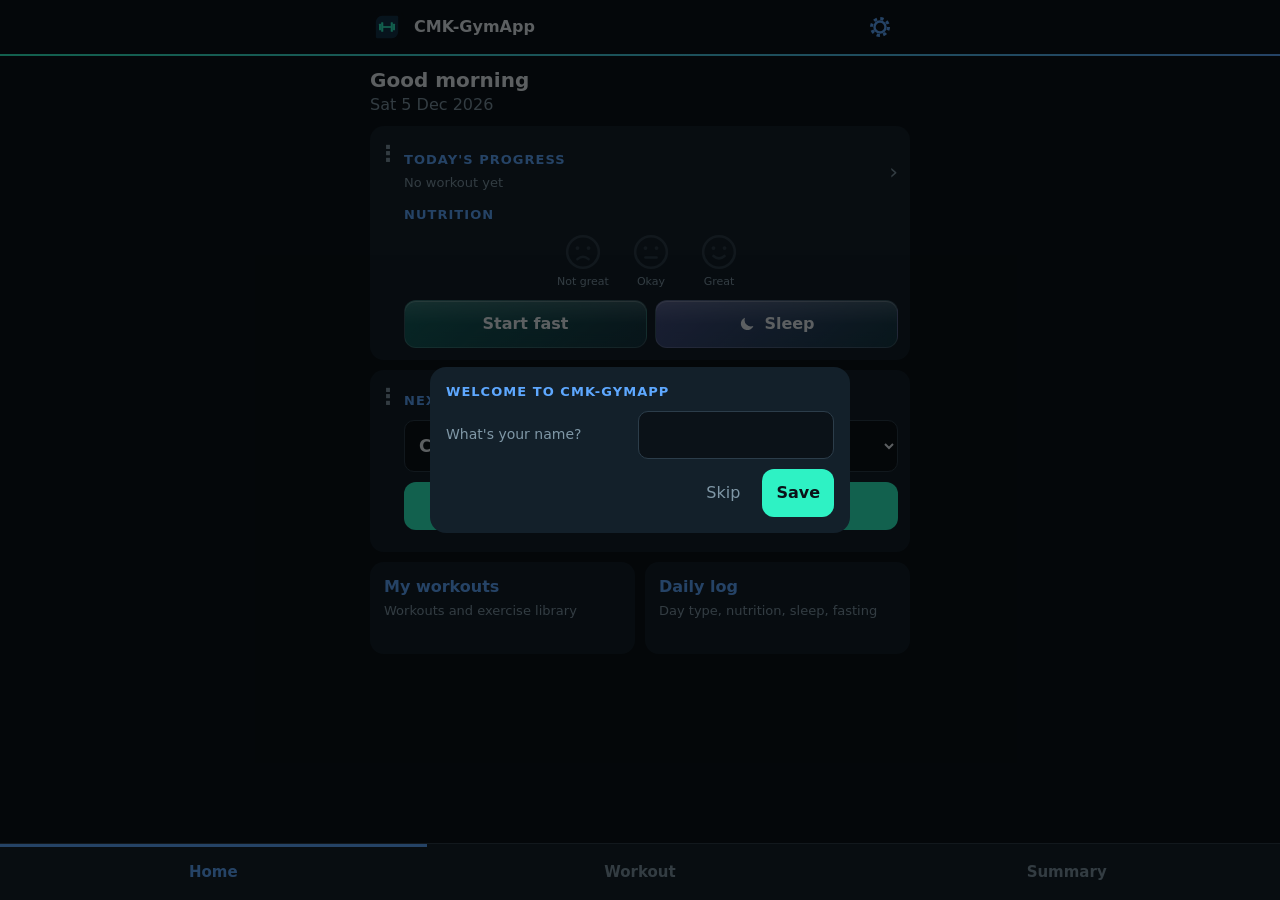
<file: index.html>
<!doctype html>
<html lang="en">
<head>
  <meta charset="utf-8">
  <meta name="viewport" content="width=device-width, initial-scale=1, viewport-fit=cover">
  <title>CMK-GymApp</title>
  <meta name="theme-color" content="#0b1218">
  <meta name="mobile-web-app-capable" content="yes">
  <meta name="apple-mobile-web-app-capable" content="yes">
  <meta name="apple-mobile-web-app-status-bar-style" content="black-translucent">
  <meta name="apple-mobile-web-app-title" content="CMK-GymApp">
  <link rel="manifest" href="manifest.json">
  <link rel="icon" href="icon.svg?v=3" type="image/svg+xml">
  <link rel="apple-touch-icon" href="cmk-gymapp-192.png">
  <link rel="stylesheet" href="styles.css">
</head>
<body>
  <header class="app">
    <img src="icon.svg" alt="" width="34" height="34">
    <strong class="grow">CMK-GymApp</strong>
    <button class="ghost" data-settings aria-label="Settings">
      <svg viewBox="0 0 24 24" width="24" height="24" fill="none" stroke="currentColor" stroke-width="2.4" aria-hidden="true"><circle cx="12" cy="12" r="8.5" stroke-dasharray="3.34 3.34" stroke-width="3"/><circle cx="12" cy="12" r="5.5"/></svg>
    </button>
  </header>
  <main>
    <div id="notice"></div>
    <section id="home" hidden></section>
    <section id="session" hidden></section>
    <section id="workouts" hidden></section>
    <section id="daily" hidden></section>
    <section id="summary" hidden></section>
  </main>
  <nav aria-label="Main">
    <button data-tab="home">Home</button>
    <button data-tab="session">Workout</button>
    <button data-tab="summary">Summary</button>
  </nav>
  <div id="tip" role="status" hidden></div>
  <script type="module" src="js/app.js"></script>
</body>
</html>
</file>
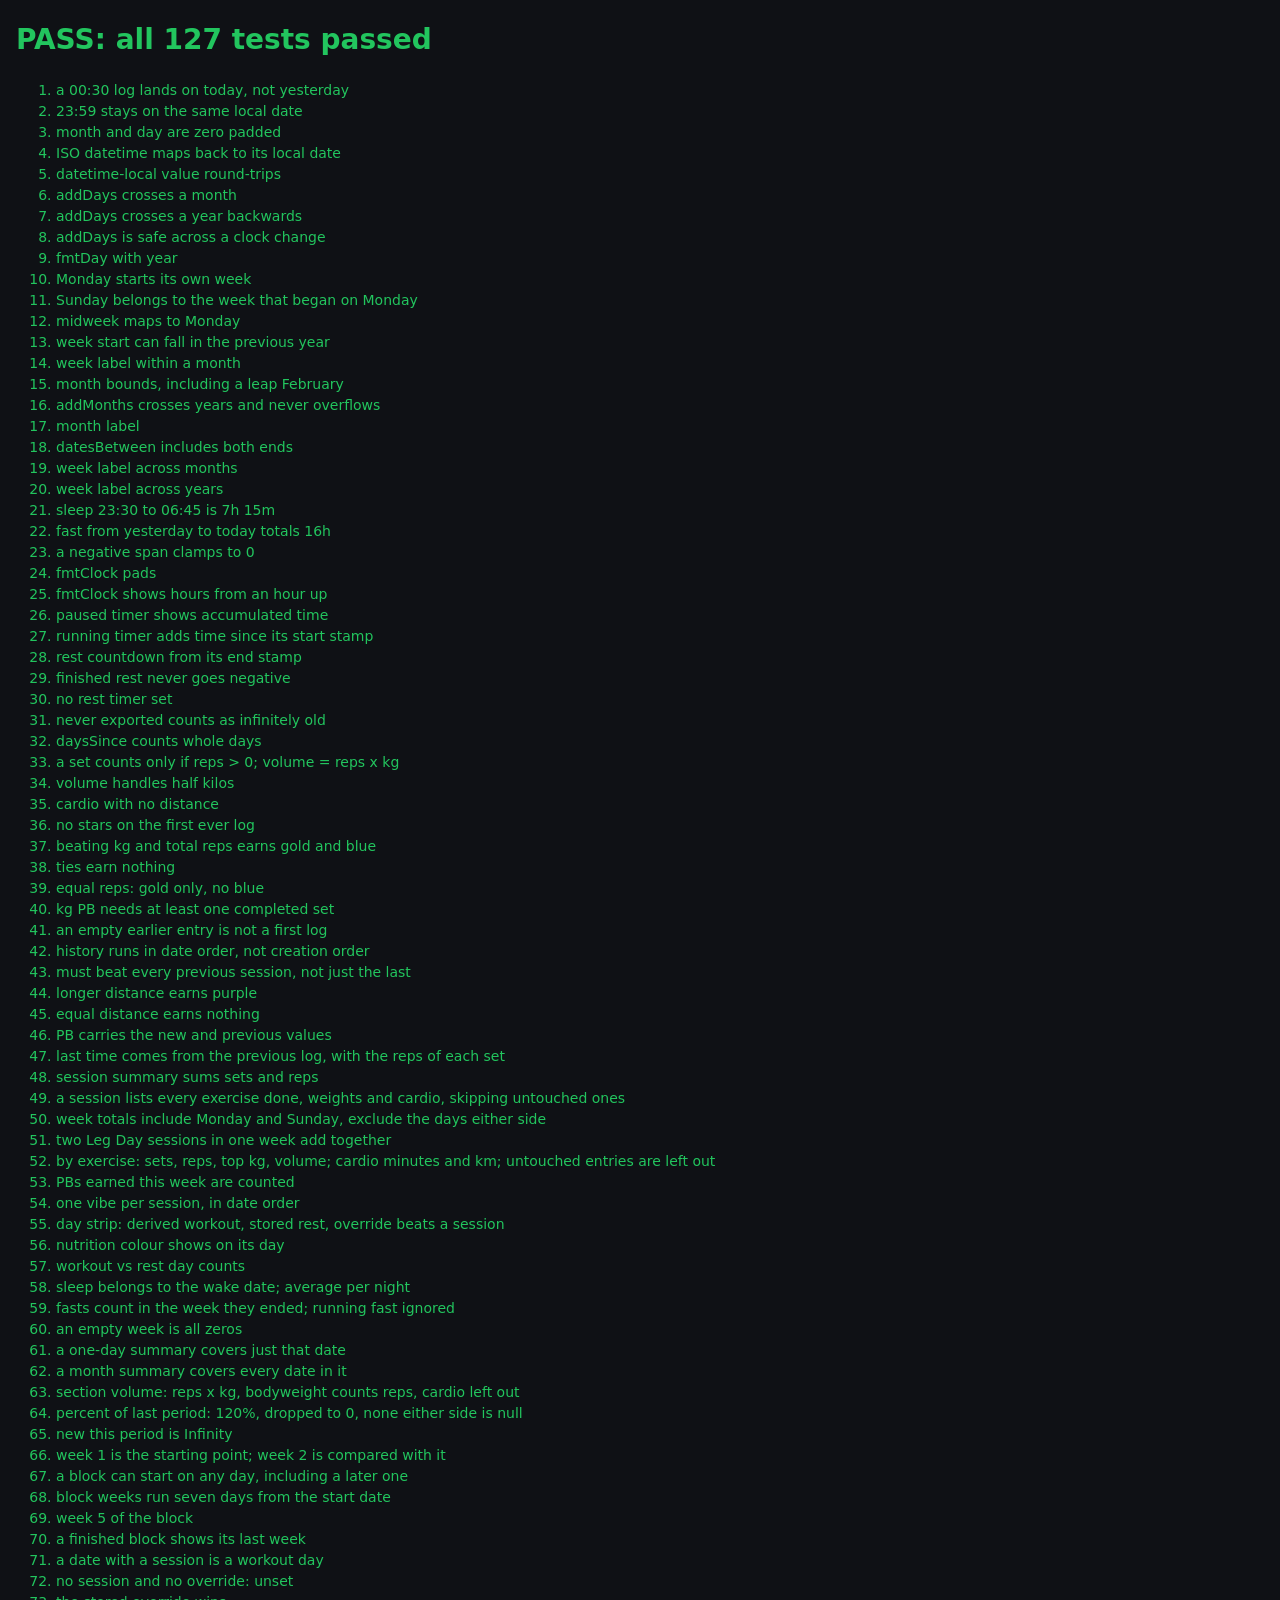
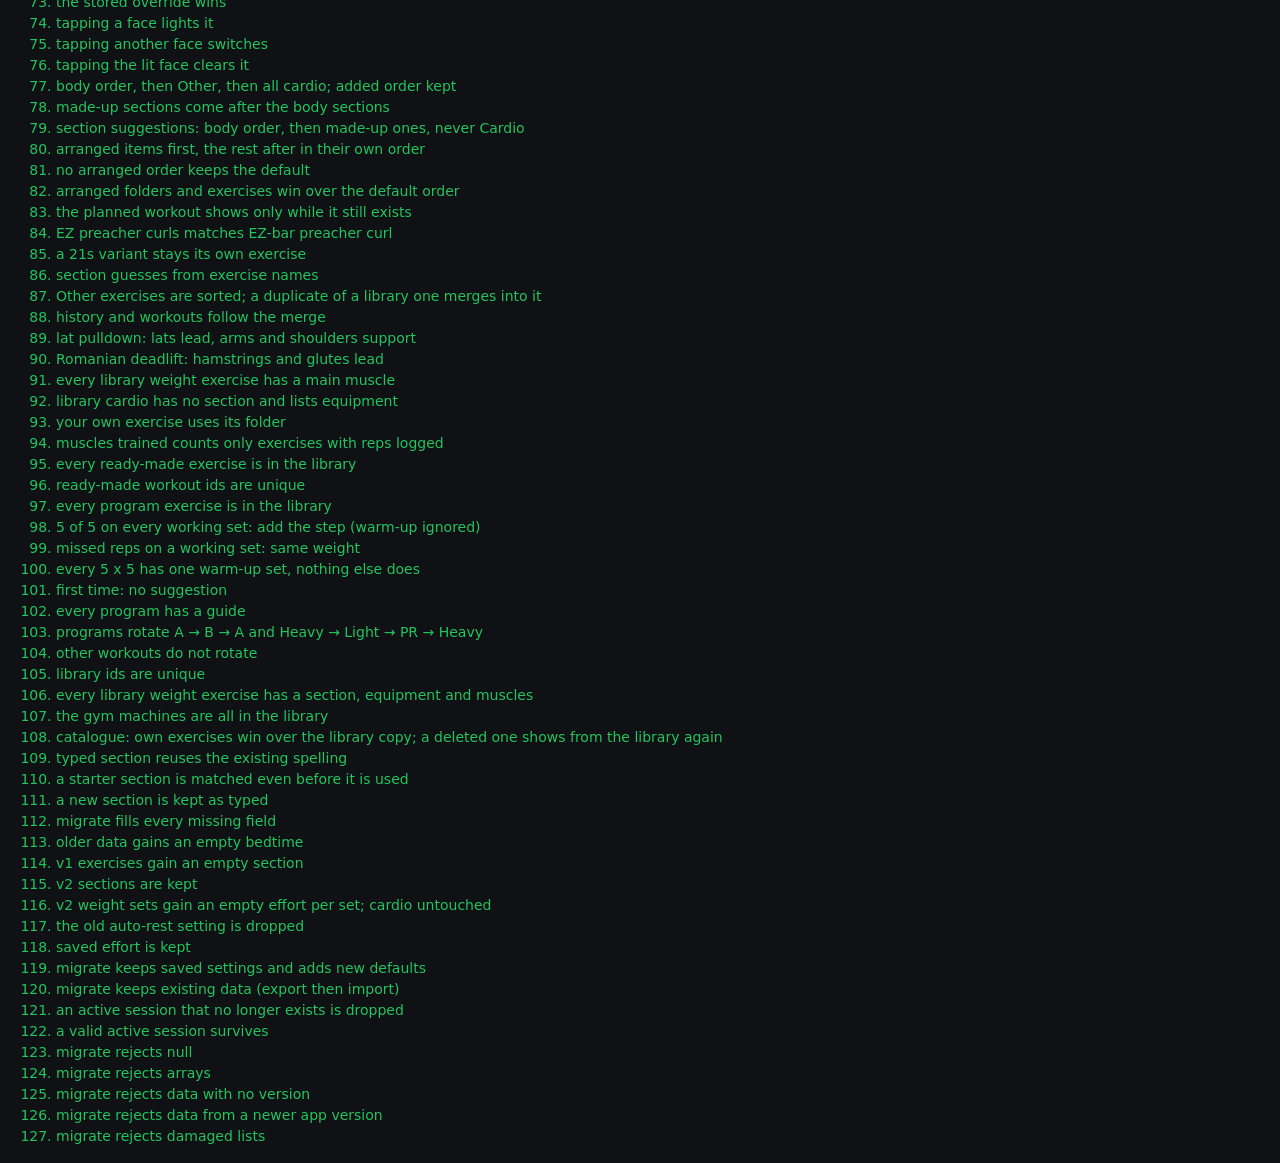
<file: tests.html>
<!doctype html>
<html lang="en">
<head>
  <meta charset="utf-8">
  <meta name="viewport" content="width=device-width, initial-scale=1">
  <title>CMK-GymApp tests</title>
  <style>
    body { margin: 16px; background: #0f1115; color: #e8e8e8; font: 14px/1.5 system-ui, sans-serif; }
    .pass { color: #22c55e; }
    .fail { color: #ef4444; font-weight: 700; }
  </style>
</head>
<body>
  <h1 id="summary">Running...</h1>
  <ol id="results"></ol>
  <script type="module">
    import * as T from './js/time.js';
    import { measure, pbsOf, buildHistory, sessionSummary, dayType, periodStats, groupBySection, sectionNames, matchSection, doneNames, catalogue, applyOrder, plannedWorkout, nameKey, guessSection, tidyExercises, musclesTrained, suggestKg, nextInProgram, sectionVolume, percentOf, blockProgress } from './js/stats.js';
    import { LIBRARY, musclesOf, READY_WORKOUTS, PROGRAMS } from './js/library.js';
    import { migrate, defaultState, VERSION } from './js/store.js';
    import { toggleValue } from './js/ui.js';

    let failed = 0, total = 0;
    function eq(actual, expected, name) {
      const a = JSON.stringify(actual), e = JSON.stringify(expected);
      const ok = a === e;
      total++;
      if (!ok) failed++;
      const li = document.createElement('li');
      li.className = ok ? 'pass' : 'fail';
      li.textContent = ok ? name : `${name}: expected ${e}, got ${a}`;
      document.getElementById('results').append(li);
    }
    const throws = (fn, name) => {
      let threw = false;
      try { fn(); } catch { threw = true; }
      eq(threw, true, name);
    };

    // --- Local dates ---
    eq(T.localDate(new Date(2026, 10, 16, 0, 30)), '2026-11-16', 'a 00:30 log lands on today, not yesterday');
    eq(T.localDate(new Date(2026, 10, 16, 23, 59)), '2026-11-16', '23:59 stays on the same local date');
    eq(T.localDate(new Date(2026, 0, 5)), '2026-01-05', 'month and day are zero padded');
    eq(T.dateOfIso(T.fromInput('2026-11-16T00:30')), '2026-11-16', 'ISO datetime maps back to its local date');
    eq(T.toInput(T.fromInput('2026-11-16T06:45')), '2026-11-16T06:45', 'datetime-local value round-trips');
    eq(T.addDays('2026-11-30', 1), '2026-12-01', 'addDays crosses a month');
    eq(T.addDays('2026-01-01', -1), '2025-12-31', 'addDays crosses a year backwards');
    eq(T.addDays('2026-03-29', 1), '2026-03-30', 'addDays is safe across a clock change');
    eq(T.fmtDay('2026-11-16', true), 'Mon 16 Nov 2026', 'fmtDay with year');

    // --- Mon-Sun week bounds ---
    eq(T.weekStart('2026-11-16'), '2026-11-16', 'Monday starts its own week');
    eq(T.weekStart('2026-11-22'), '2026-11-16', 'Sunday belongs to the week that began on Monday');
    eq(T.weekStart('2026-11-19'), '2026-11-16', 'midweek maps to Monday');
    eq(T.weekStart('2027-01-01'), '2026-12-28', 'week start can fall in the previous year');
    eq(T.weekLabel('2026-11-16'), '16 to 22 Nov 2026', 'week label within a month');
    eq([T.monthStart('2026-11-23'), T.monthEnd('2026-11-23'), T.monthEnd('2028-02-10')], ['2026-11-01', '2026-11-30', '2028-02-29'], 'month bounds, including a leap February');
    eq([T.addMonths('2026-12-31', 1), T.addMonths('2026-01-15', -1)], ['2027-01-01', '2025-12-01'], 'addMonths crosses years and never overflows');
    eq(T.monthLabel('2026-11-23'), 'November 2026', 'month label');
    eq(T.datesBetween('2026-11-29', '2026-12-02'), ['2026-11-29', '2026-11-30', '2026-12-01', '2026-12-02'], 'datesBetween includes both ends');
    eq(T.weekLabel('2026-11-30'), '30 Nov to 6 Dec 2026', 'week label across months');
    eq(T.weekLabel('2026-12-28'), '28 Dec 2026 to 3 Jan 2027', 'week label across years');

    // --- Durations ---
    const iso = T.fromInput;
    eq(T.fmtHM(T.secondsBetween(iso('2026-11-15T23:30'), iso('2026-11-16T06:45'))), '7h 15m', 'sleep 23:30 to 06:45 is 7h 15m');
    eq(T.fmtHM(T.secondsBetween(iso('2026-11-15T20:00'), iso('2026-11-16T12:00'))), '16h 0m', 'fast from yesterday to today totals 16h');
    eq(T.secondsBetween(iso('2026-11-16T08:00'), iso('2026-11-16T07:00')), 0, 'a negative span clamps to 0');
    eq(T.fmtClock(65), '01:05', 'fmtClock pads');
    eq([T.fmtClock(3725), T.fmtClock(3599)], ['1:02:05', '59:59'], 'fmtClock shows hours from an hour up');
    eq(T.elapsedSec({ timerAccumSec: 100, timerStartedAt: null }, 5000), 100, 'paused timer shows accumulated time');
    eq(T.elapsedSec({ timerAccumSec: 100, timerStartedAt: 1000 }, 301000), 400, 'running timer adds time since its start stamp');
    eq(T.restLeftSec(90500, 500), 90, 'rest countdown from its end stamp');
    eq(T.restLeftSec(1000, 5000), 0, 'finished rest never goes negative');
    eq(T.restLeftSec(null, 5000), 0, 'no rest timer set');
    eq(T.daysSince(null) === Infinity, true, 'never exported counts as infinitely old');
    eq(T.daysSince(new Date(0).toISOString(), 15 * 86400000), 15, 'daysSince counts whole days');

    // --- Totals and volume ---
    const strength = (exerciseId, kg, reps) => ({ exerciseId, kg, reps });
    const cardio = (exerciseId, minutes, km = null) => ({ exerciseId, minutes, km });
    const session = (id, date, entries, extra = {}) => ({ id, date, workoutId: null, title: 'Session', vibe: null, note: '', durationSec: 0, entries, ...extra });
    eq(measure(strength('sq', 60, [10, 10, 0, 8])), { kg: 60, sets: 3, reps: 28, volume: 1680 }, 'a set counts only if reps > 0; volume = reps x kg');
    eq(measure(strength('sq', 62.5, [4])).volume, 250, 'volume handles half kilos');
    eq(measure(cardio('run', 30)), { minutes: 30, km: 0 }, 'cardio with no distance');

    // --- PB rules ---
    const pbTypes = (sessions, sessionId, exerciseId) => buildHistory(sessions).get(sessionId).get(exerciseId).pbs.map(p => p.type);
    const first = session('a', '2026-11-09', [strength('sq', 60, [10, 10, 10, 10])]);
    eq(pbTypes([first], 'a', 'sq'), [], 'no stars on the first ever log');
    eq(pbTypes([first, session('b', '2026-11-11', [strength('sq', 65, [11, 10, 10, 10])])], 'b', 'sq'), ['kg', 'reps'], 'beating kg and total reps earns gold and blue');
    eq(pbTypes([first, session('b', '2026-11-11', [strength('sq', 60, [10, 10, 10, 10])])], 'b', 'sq'), [], 'ties earn nothing');
    eq(pbTypes([first, session('b', '2026-11-11', [strength('sq', 65, [10, 10, 10, 10])])], 'b', 'sq'), ['kg'], 'equal reps: gold only, no blue');
    eq(pbTypes([first, session('b', '2026-11-11', [strength('sq', 70, [0, 0, 0, 0])])], 'b', 'sq'), [], 'kg PB needs at least one completed set');
    eq(pbTypes([session('z', '2026-11-08', [strength('sq', 0, [0, 0])]), first], 'a', 'sq'), [], 'an empty earlier entry is not a first log');
    eq(pbTypes([session('b', '2026-11-11', [strength('sq', 65, [11, 10, 10, 10])]), first], 'b', 'sq'), ['kg', 'reps'], 'history runs in date order, not creation order');
    eq(pbTypes([first, session('b', '2026-11-11', [strength('sq', 65, [12, 12, 12, 12])]), session('c', '2026-11-13', [strength('sq', 62, [11, 11, 11, 11])])], 'c', 'sq'), [], 'must beat every previous session, not just the last');
    const runs = [session('a', '2026-11-09', [cardio('run', 30, 5)]), session('b', '2026-11-11', [cardio('run', 25, 5.2)]), session('c', '2026-11-12', [cardio('run', 40, 5.2)])];
    eq(pbTypes(runs, 'b', 'run'), ['km'], 'longer distance earns purple');
    eq(pbTypes(runs, 'c', 'run'), [], 'equal distance earns nothing');
    eq(pbsOf({ kg: 65, sets: 4, reps: 52 }, { kg: 60, reps: 48, km: 0 }), [{ type: 'kg', value: 65, was: 60 }, { type: 'reps', value: 52, was: 48 }], 'PB carries the new and previous values');
    const hist = buildHistory([first, session('b', '2026-11-11', [strength('sq', 65, [10, 10])])]);
    eq(hist.get('b').get('sq').last, { kg: 60, sets: 4, reps: 40, volume: 2400, setReps: [10, 10, 10, 10], allReps: [10, 10, 10, 10] }, 'last time comes from the previous log, with the reps of each set');
    eq(sessionSummary(hist.get('a')), { sets: 4, reps: 40 }, 'session summary sums sets and reps');
    const mixed = session('m', '2026-11-23', [strength('row', 50, [8, 8]), strength('curl', 10, [0, 0]), cardio('xt', 20), cardio('bike', 0)]);
    eq(doneNames(mixed, new Map([['row', 'Row'], ['xt', 'Cross trainer']])), ['Row', 'Cross trainer'], 'a session lists every exercise done, weights and cardio, skipping untouched ones');

    // --- Week stats ---
    const state = {
      ...defaultState(),
      exercises: [{ id: 'sq', name: 'Squats', type: 'strength', defaultSets: 4, archived: false }, { id: 'run', name: 'Run', type: 'cardio', defaultSets: 4, archived: false }],
      workouts: [{ id: 'leg', name: 'Leg Day', exerciseIds: ['sq'], archived: false }],
      sessions: [
        session('early', '2026-11-15', [strength('sq', 50, [5, 5])], { workoutId: 'leg' }),
        session('mon', '2026-11-16', [strength('sq', 60, [10, 10, 10, 0]), cardio('run', 0)], { workoutId: 'leg', durationSec: 1800, vibe: 'ok' }),
        session('sun', '2026-11-22', [strength('sq', 65, [10, 10, 10, 10]), cardio('run', 20, 3)], { workoutId: 'leg', durationSec: 2400, vibe: 'great' }),
        session('late', '2026-11-23', [strength('sq', 100, [1])], { workoutId: 'leg' }),
      ],
      days: { '2026-11-18': { type: 'rest', nutrition: 'great' }, '2026-11-22': { type: 'rest', nutrition: null } },
      sleep: [{ id: 's1', bed: iso('2026-11-15T23:00'), wake: iso('2026-11-16T07:00') }, { id: 's2', bed: iso('2026-11-16T23:00'), wake: iso('2026-11-17T05:00') }, { id: 's3', bed: iso('2026-11-22T23:00'), wake: iso('2026-11-23T07:00') }],
      fasts: [{ id: 'f1', start: iso('2026-11-15T20:00'), end: iso('2026-11-16T12:00') }, { id: 'f2', start: iso('2026-11-17T20:00'), end: iso('2026-11-18T10:00') }, { id: 'f3', start: iso('2026-11-22T20:00'), end: null }],
    };
    const w = periodStats(state, '2026-11-16', '2026-11-22');
    eq(w.totals, { sessions: 2, sets: 7, reps: 70, volume: 4400, cardioMin: 20, timeSec: 4200 }, 'week totals include Monday and Sunday, exclude the days either side');
    eq(w.byWorkout, [{ name: 'Leg Day', sessions: 2, sets: 7, reps: 70 }], 'two Leg Day sessions in one week add together');
    eq(w.byExercise.map(x => [x.name, x.sets, x.reps, x.topKg, x.volume, x.minutes, x.km]), [['Squats', 7, 70, 65, 4400, 0, 0], ['Run', 0, 0, 0, 0, 20, 3]], 'by exercise: sets, reps, top kg, volume; cardio minutes and km; untouched entries are left out');
    eq(w.pbs.map(p => p.type), ['kg', 'reps', 'kg', 'reps'], 'PBs earned this week are counted');
    eq(w.vibes, ['ok', 'great'], 'one vibe per session, in date order');
    eq(w.days.map(d => d.type), ['workout', null, 'rest', null, null, null, 'rest'], 'day strip: derived workout, stored rest, override beats a session');
    eq(w.days[2].nutrition, 'great', 'nutrition colour shows on its day');
    eq([w.workoutDays, w.restDays], [1, 2], 'workout vs rest day counts');
    eq([w.sleep.nights, T.fmtHM(w.sleep.totalSec), T.fmtHM(w.sleep.avgSec)], [2, '14h 0m', '7h 0m'], 'sleep belongs to the wake date; average per night');
    eq([w.fasts.count, T.fmtHM(w.fasts.totalSec), T.fmtHM(w.fasts.longestSec)], [2, '30h 0m', '16h 0m'], 'fasts count in the week they ended; running fast ignored');
    eq(periodStats(state, '2026-11-02', '2026-11-08').totals.sessions, 0, 'an empty week is all zeros');
    const day = periodStats(state, '2026-11-22', '2026-11-22');
    eq([day.totals.sessions, day.totals.reps, day.days.length, day.days[0].type], [1, 40, 1, 'rest'], 'a one-day summary covers just that date');
    const month = periodStats(state, '2026-11-01', '2026-11-30');
    eq([month.totals.sessions, month.days.length, month.fasts.count], [4, 30, 2], 'a month summary covers every date in it');
    {
      const vs = {
        exercises: [{ id: 'sq', type: 'strength', section: 'Legs' }, { id: 'lr', type: 'strength', section: 'Core' }, { id: 'run', type: 'cardio', section: '' }],
        sessions: [
          { date: '2026-11-16', entries: [{ exerciseId: 'sq', kg: 100, reps: [5, 5] }, { exerciseId: 'lr', kg: 0, reps: [10] }, { exerciseId: 'run', minutes: 20, km: 3 }] },
          { date: '2026-11-23', entries: [{ exerciseId: 'sq', kg: 100, reps: [6, 6] }] },
        ],
      };
      const a = sectionVolume(vs, '2026-11-16', '2026-11-22'), b = sectionVolume(vs, '2026-11-23', '2026-11-29');
      eq([a.Legs, a.Core, a.Chest, 'Cardio' in a], [1000, 10, 0, false], 'section volume: reps x kg, bodyweight counts reps, cardio left out');
      eq(percentOf(b, a), { ...Object.fromEntries(Object.keys(a).map(s => [s, null])), Legs: 120, Core: 0 }, 'percent of last period: 120%, dropped to 0, none either side is null');
      const fresh = percentOf(a, { Legs: 0, Core: 0 });
      eq([fresh.Legs === Infinity, fresh.Core === Infinity, fresh.Chest], [true, true, null], 'new this period is Infinity');
    }
    {
      const block = { start: '2026-11-02', weeks: 6 };
      const early = blockProgress(block, '2026-11-10');
      eq([early.week, early.day, early.days, early.done, early.base, early.current], [2, 9, 42, false, ['2026-11-02', '2026-11-08'], ['2026-11-09', '2026-11-15']], 'week 1 is the starting point; week 2 is compared with it');
      const soon = blockProgress({ start: '2026-11-05', weeks: 4 }, '2026-11-03');
      eq([soon.upcoming, soon.day], [true, 0], 'a block can start on any day, including a later one');
      const mid = blockProgress(block, '2026-11-17');
      eq([mid.week, mid.current], [3, ['2026-11-16', '2026-11-22']], 'block weeks run seven days from the start date');
      const late = blockProgress(block, '2026-12-05');
      eq([late.week, late.current], [5, ['2026-11-30', '2026-12-06']], 'week 5 of the block');
      const over = blockProgress(block, '2026-12-20');
      eq([over.done, over.week, over.end, over.current], [true, 6, '2026-12-13', ['2026-12-07', '2026-12-13']], 'a finished block shows its last week');
    }
    eq(dayType({}, '2026-11-16', true), 'workout', 'a date with a session is a workout day');
    eq(dayType({}, '2026-11-16', false), null, 'no session and no override: unset');
    eq(dayType({ '2026-11-16': { type: 'rest' } }, '2026-11-16', true), 'rest', 'the stored override wins');

    // --- One lit face at a time ---
    eq(toggleValue(null, 'great'), 'great', 'tapping a face lights it');
    eq(toggleValue('great', 'bad'), 'bad', 'tapping another face switches');
    eq(toggleValue('great', 'great'), null, 'tapping the lit face clears it');

    // --- Exercise sections ---
    const ex = (name, section) => ({ id: name, name, type: 'strength', section, defaultSets: 4, archived: false });
    const run = { id: 'Run', name: 'Run', type: 'cardio', section: 'Legs', defaultSets: 4, archived: false };
    const lib = [ex('Squat', 'Legs'), run, ex('Plank', ''), ex('Chest fly', 'Chest'), ex('Curl', 'Biceps'), ex('Bench press', 'Chest'), ex('Old', undefined), ex('Row', 'Back')];
    eq(groupBySection(lib).map(g => [g.section, g.items.map(x => x.name)]), [['Chest', ['Chest fly', 'Bench press']], ['Back', ['Row']], ['Biceps', ['Curl']], ['Legs', ['Squat']], ['Other', ['Plank', 'Old']], ['Cardio', ['Run']]], 'body order, then Other, then all cardio; added order kept');
    eq(groupBySection([ex('Hip circle', 'Glutes'), ex('Squat', 'Legs')]).map(g => g.section), ['Legs', 'Glutes'], 'made-up sections come after the body sections');
    eq(sectionNames([...lib, ex('Hip circle', 'Glutes')]), ['Chest', 'Back', 'Shoulders', 'Biceps', 'Triceps', 'Legs', 'Core', 'Glutes'], 'section suggestions: body order, then made-up ones, never Cardio');

    // --- Arranging ---
    eq(applyOrder([{ id: 'a' }, { id: 'b' }, { id: 'c' }, { id: 'd' }], ['c', 'a']).map(x => x.id), ['c', 'a', 'b', 'd'], 'arranged items first, the rest after in their own order');
    eq(applyOrder(['x', 'y'], undefined, k => k), ['x', 'y'], 'no arranged order keeps the default');
    eq(groupBySection(lib, { sections: ['Legs', 'Chest'], exercises: ['Bench press'] }).map(g => [g.section, g.items[0].name]).slice(0, 3), [['Legs', 'Squat'], ['Chest', 'Bench press'], ['Back', 'Row']], 'arranged folders and exercises win over the default order');

    // --- Planned next workout ---
    const plan = (next, archived = false) => ({ workouts: [{ id: 'w1', name: 'Legs A', exerciseIds: [], archived }], settings: { next } });
    eq([plannedWorkout(plan('w1'))?.name, plannedWorkout(plan(null)), plannedWorkout(plan('w1', true)), plannedWorkout(plan('gone'))], ['Legs A', null, null, null], 'the planned workout shows only while it still exists');

    // --- Sorting exercises into folders ---
    eq(nameKey('EZ preacher curls'), nameKey('EZ-bar preacher curl'), 'EZ preacher curls matches EZ-bar preacher curl');
    eq(nameKey('EZ preacher curl 21s') === nameKey('EZ-bar preacher curl'), false, 'a 21s variant stays its own exercise');
    eq(['Zotman curl', 'Lying leg curl', 'Reverse fly', 'Hanging leg raise', 'Cable crossover', 'Rope pushdown', 'T-bar row', 'Arnold press', 'Mystery move'].map(guessSection),
      ['Biceps', 'Legs', 'Shoulders', 'Core', 'Chest', 'Triceps', 'Back', 'Shoulders', ''], 'section guesses from exercise names');
    const lib2 = [{ id: 'lib-ez', name: 'EZ-bar preacher curl', section: 'Biceps' }];
    const tidy = { exercises: [{ id: 'u1', name: 'EZ preacher curls', type: 'strength', section: '' }, { id: 'u2', name: 'Zotman curl', type: 'strength', section: '' }, { id: 'u3', name: 'Squat', type: 'strength', section: 'Legs' }],
      sessions: [session('t', '2026-11-20', [strength('u1', 20, [10])])], workouts: [{ id: 'w', exerciseIds: ['u1', 'u2'] }], settings: { next: null, order: { exercises: ['u1'] } } };
    tidyExercises(tidy, lib2);
    eq(tidy.exercises.map(x => [x.id, x.name, x.section]), [['lib-ez', 'EZ-bar preacher curl', 'Biceps'], ['u2', 'Zotman curl', 'Biceps'], ['u3', 'Squat', 'Legs']], 'Other exercises are sorted; a duplicate of a library one merges into it');
    eq([tidy.sessions[0].entries[0].exerciseId, tidy.workouts[0].exerciseIds, tidy.settings.order.exercises], ['lib-ez', ['lib-ez', 'u2'], ['lib-ez']], 'history and workouts follow the merge');

    // --- Muscles worked ---
    const libEx = name => LIBRARY.find(x => x.name === name);
    eq(musclesOf(libEx('Lat pulldown')), { primary: ['upper-back'], secondary: ['biceps', 'back-deltoids', 'trapezius'] }, 'lat pulldown: lats lead, arms and shoulders support');
    eq(musclesOf(libEx('Romanian deadlift')), { primary: ['hamstring', 'gluteal'], secondary: ['lower-back'] }, 'Romanian deadlift: hamstrings and glutes lead');
    const libWeights = LIBRARY.filter(x => x.type === 'strength'), libCardio = LIBRARY.filter(x => x.type === 'cardio');
    eq(libWeights.every(x => x.primary.length > 0), true, 'every library weight exercise has a main muscle');
    eq(libCardio.length > 0 && libCardio.every(x => !x.section && x.equipment), true, 'library cardio has no section and lists equipment');
    eq(musclesOf({ id: 'mine', section: 'Triceps' }), { primary: ['triceps'], secondary: [] }, 'your own exercise uses its folder');
    const trained = musclesTrained([session('m1', '2026-11-20', [strength(libEx('Lat pulldown').id, 50, [10]), strength(libEx('Barbell curl').id, 30, [0])])], musclesOf, [libEx('Lat pulldown'), libEx('Barbell curl')]);
    eq(trained, { primary: ['upper-back'], secondary: ['biceps', 'back-deltoids', 'trapezius'] }, 'muscles trained counts only exercises with reps logged');

    // --- Ready-made workouts ---
    const libIds = new Set(LIBRARY.map(x => x.id));
    eq(READY_WORKOUTS.flatMap(w => w.exerciseIds).filter(id => !libIds.has(id)), [], 'every ready-made exercise is in the library');
    eq(new Set(READY_WORKOUTS.map(w => w.id)).size, READY_WORKOUTS.length, 'ready-made workout ids are unique');

    // --- Programs ---
    eq(PROGRAMS.flatMap(p => p.workouts.flatMap(w => w.exerciseIds)).filter(id => !libIds.has(id)), [], 'every program exercise is in the library');
    const five = { warmup: 1, reps: [5, 5, 5, 5, 5], step: 2.5 };
    eq(suggestKg({ kg: 60, allReps: [3, 5, 5, 5, 5, 5] }, five), { kg: 62.5, why: '+2.5 kg: you hit every rep last time' }, '5 of 5 on every working set: add the step (warm-up ignored)');
    eq(suggestKg({ kg: 60, allReps: [5, 5, 5, 5, 4, 3] }, five).kg, 60, 'missed reps on a working set: same weight');
    eq(PROGRAMS.flatMap(p => p.workouts.flatMap(w => Object.values(w.targets))).every(t => t.warmup === (t.reps.join() === '5,5,5,5,5' ? 1 : 0)), true, 'every 5 x 5 has one warm-up set, nothing else does');
    eq(suggestKg(null, five).kg, 0, 'first time: no suggestion');
    eq(PROGRAMS.every(p => p.guide.length >= 6 && p.guide.every(([t, b]) => t && b.length > 40)), true, 'every program has a guide');
    const pure = PROGRAMS.find(p => p.name.startsWith('Pure')).workouts.map(w => w.id), madcow = PROGRAMS.find(p => p.name.startsWith('Madcow')).workouts.map(w => w.id);
    eq([nextInProgram(PROGRAMS, pure[0]), nextInProgram(PROGRAMS, pure[1]), nextInProgram(PROGRAMS, madcow[2])], [pure[1], pure[0], madcow[0]], 'programs rotate A → B → A and Heavy → Light → PR → Heavy');
    eq(nextInProgram(PROGRAMS, 'not-a-program'), null, 'other workouts do not rotate');

    // --- Exercise library ---
    eq(new Set(LIBRARY.map(x => x.id)).size, LIBRARY.length, 'library ids are unique');
    eq(LIBRARY.filter(x => x.type === 'strength').every(x => x.muscles && x.equipment && ['Chest', 'Back', 'Shoulders', 'Biceps', 'Triceps', 'Legs', 'Core'].includes(x.section)), true, 'every library weight exercise has a section, equipment and muscles');
    eq(['Leg press', 'Hack squat', 'Leg curl machine', 'Leg extension', 'Calf raise machine', 'Pec fly machine', 'Reverse fly machine (rear delts)', 'Seated row machine', 'EZ-bar preacher curl'].every(n => LIBRARY.some(x => x.name === n)), true, 'the gym machines are all in the library');
    const libA = { ...LIBRARY[0], library: true }, libB = LIBRARY[1];
    const mine = [{ ...ex('My curl', 'Biceps') }, { id: libA.id, name: 'Bench', type: 'strength', section: 'Chest', defaultSets: 5, archived: false }, { id: libB.id, name: libB.name, type: 'strength', section: 'Chest', defaultSets: 4, archived: true }];
    const cat = catalogue(mine, [libA, libB]);
    eq(cat.map(x => [x.id, x.library ?? false]), [['My curl', false], [libA.id, false], [libB.id, true]], 'catalogue: own exercises win over the library copy; a deleted one shows from the library again');
    eq(matchSection('  chest ', lib), 'Chest', 'typed section reuses the existing spelling');
    eq(matchSection('legs', []), 'Legs', 'a starter section is matched even before it is used');
    eq(matchSection('Glutes', lib), 'Glutes', 'a new section is kept as typed');

    // --- migrate() ---
    eq(migrate({ version: 1 }), defaultState(), 'migrate fills every missing field');
    eq(migrate({ version: 3, sleep: [] }).bedtime, null, 'older data gains an empty bedtime');
    eq(migrate({ version: 1, exercises: [{ id: 'a', name: 'Squat', type: 'strength', defaultSets: 4, archived: false }] }).exercises[0].section, '', 'v1 exercises gain an empty section');
    eq(migrate({ version: 2, exercises: [ex('Squat', 'Legs')] }).exercises[0].section, 'Legs', 'v2 sections are kept');
    const v2 = migrate({ version: 2, settings: { autoRest: true }, sessions: [session('x', '2026-11-20', [strength('sq', 60, [10, 8]), cardio('run', 20)])] });
    eq(v2.sessions[0].entries.map(e => e.effort ?? 'none'), [[null, null], 'none'], 'v2 weight sets gain an empty effort per set; cardio untouched');
    eq('autoRest' in v2.settings, false, 'the old auto-rest setting is dropped');
    eq(migrate({ version: 3, sessions: [session('x', '2026-11-20', [{ exerciseId: 'sq', kg: 60, reps: [10], effort: ['failure'] }])] }).sessions[0].entries[0].effort, ['failure'], 'saved effort is kept');
    eq(migrate({ version: 1, settings: { restSec: 120 } }).settings, { ...defaultState().settings, restSec: 120 }, 'migrate keeps saved settings and adds new defaults');
    eq(migrate(JSON.parse(JSON.stringify(state))).sessions.length, 4, 'migrate keeps existing data (export then import)');
    eq(migrate({ version: 1, sessions: [], active: { sessionId: 'gone' } }).active, null, 'an active session that no longer exists is dropped');
    eq(migrate({ ...state, active: { sessionId: 'mon', timerStartedAt: null, timerAccumSec: 5, restEndsAt: null } }).active.timerAccumSec, 5, 'a valid active session survives');
    throws(() => migrate(null), 'migrate rejects null');
    throws(() => migrate([1, 2]), 'migrate rejects arrays');
    throws(() => migrate({ sessions: [] }), 'migrate rejects data with no version');
    throws(() => migrate({ version: VERSION + 1 }), 'migrate rejects data from a newer app version');
    throws(() => migrate({ version: 1, sessions: 'nope' }), 'migrate rejects damaged lists');

    document.getElementById('summary').textContent = failed ? `FAIL: ${failed} of ${total} failed` : `PASS: all ${total} tests passed`;
    document.getElementById('summary').className = failed ? 'fail' : 'pass';
    document.title = failed ? 'FAIL' : 'PASS';
  </script>
</body>
</html>
</file>
<file: styles.css>
:root {
  /* Arctic palette: blue-black surfaces, mint for done, ice blue for highlights. */
  --bg: #0b1218; --card: #13202a; --raise: #1d2e3b; --text: #e6eef3; --muted: #7f97a6;
  --green: #2EF2C4; --orange: #f59e0b; --red: #ef4444; --grey: #2c3d4a;
  /* Highlight colour for headings, numbers and the current tab; rest days get their own colour. */
  --accent: #5EA8FF; --rest: #818cf8; --exceptional: #9dffe9;
  --on-green: #0b1218;
  --head: 56px;
}
/* Light mode (Settings > Theme): the same roles on light surfaces, with deeper mint and blue for contrast. */
:root[data-theme="light"] {
  --bg: #eef3f6; --card: #ffffff; --raise: #e2eaf0; --text: #0f1d27; --muted: #5a6e7c; --grey: #cdd9e1;
  --green: #0e9f7e; --on-green: #ffffff; --accent: #1f6fd1; --rest: #6366f1; --exceptional: #0d9488;
}
html[data-theme="light"] { color-scheme: light; }
* { box-sizing: border-box; }
[hidden] { display: none !important; }
html { color-scheme: dark; background: var(--bg); -webkit-text-size-adjust: 100%; }
body {
  margin: 0;
  padding: 0 env(safe-area-inset-right) calc(68px + env(safe-area-inset-bottom)) env(safe-area-inset-left);
  background: var(--bg); color: var(--text);
  font: 16px/1.4 system-ui, -apple-system, "Segoe UI", Roboto, sans-serif;
  -webkit-tap-highlight-color: transparent;
}
/* App header: always on screen, and tall enough to cover the iPhone status bar area. */
.app {
  position: sticky; top: 0; z-index: 5; display: flex; align-items: center; gap: 10px;
  height: calc(var(--head) + env(safe-area-inset-top)); padding: env(safe-area-inset-top) max(10px, calc(50% - 270px)) 0;
  border-bottom: 2px solid; border-image: linear-gradient(90deg, var(--green), var(--accent)) 1; background: var(--bg);
}
.app img { border-radius: 9px; }
.app button { display: flex; align-items: center; gap: 6px; padding: 0 6px; color: var(--accent); }
main { max-width: 560px; margin: 0 auto; padding: 10px; }
h1, h2, h3, p { margin: 0; }
h1 { font-size: 20px; }
h2 { font-size: 13px; letter-spacing: .08em; text-transform: uppercase; color: var(--accent); }
h3 { font-size: 16px; }

/* Controls: every tap target is at least 48px. */
button, input, select, textarea { font: inherit; color: inherit; }
button {
  min-width: 48px; min-height: 48px; padding: 0 14px; border: 0; border-radius: 12px; background: var(--raise);
  touch-action: manipulation; user-select: none; -webkit-user-select: none; cursor: pointer;
}
button:disabled { opacity: .35; }
button.on, .primary { background: var(--green); color: var(--on-green); font-weight: 600; }
button.on[role="tab"] { background: var(--accent); }
button.on[data-type="rest"] { background: var(--rest); }
:focus-visible { outline: 2px solid var(--accent); outline-offset: 2px; }
.ghost { background: none; color: var(--muted); }
.danger { color: var(--red); }
.wide { display: block; width: 100%; margin-bottom: 10px; }
input, select, textarea {
  max-width: 100%; min-height: 48px; padding: 0 10px; border: 1px solid var(--grey); border-radius: 10px; background: var(--bg);
}
input[type="checkbox"] { width: 22px; height: 22px; min-height: 0; accent-color: var(--green); }
textarea { display: block; width: 100%; padding: 10px; resize: vertical; }
label { display: flex; align-items: center; justify-content: space-between; gap: 8px; color: var(--muted); font-size: 14px; }
.num { width: 76px; text-align: center; }

/* Layout pieces */
.card { margin-bottom: 10px; padding: 12px; border-radius: 14px; background: var(--card); }
.row { display: flex; align-items: center; gap: 8px; }
.card.row > * { margin-top: 0; }
.end { justify-content: flex-end; }
.grow { flex: 1; min-width: 0; }
.center { text-align: center; }
.muted { color: var(--muted); }
.small { font-size: 13px; }
.big { font-size: 28px; font-weight: 700; font-variant-numeric: tabular-nums; color: var(--accent); }
.stack { display: grid; gap: 8px; }
.seg { display: grid; grid-auto-columns: 1fr; grid-auto-flow: column; gap: 8px; margin-bottom: 10px; }
.head { margin-bottom: 10px; }
.head input { margin-top: 4px; }
.sep { margin: 16px 0 8px; }
.notice { border-left: 4px solid var(--orange); }
.clip { overflow: hidden; text-overflow: ellipsis; white-space: nowrap; }

.list, .plain { display: grid; gap: 8px; margin: 0 0 10px; padding: 0; list-style: none; }
.plain { margin: 0; }
.list li { display: flex; align-items: center; gap: 2px; min-height: 52px; padding: 2px 2px 2px 12px; border-radius: 14px; background: var(--card); }
.card .list { margin-bottom: 0; }
.card .list li { background: var(--bg); }
.open { flex: 1; min-width: 0; padding: 8px 0; background: none; text-align: left; }
.open span:not(.dot) { display: block; }
/* Vertical rhythm inside cards and sheets; after the list rules so it wins over their margins. */
.card > * + *, .sheet > * + * { margin-top: 10px; }

/* Session */
.bar { position: sticky; top: calc(var(--head) + env(safe-area-inset-top)); z-index: 4; display: flex; flex-wrap: wrap; align-items: center; gap: 8px; padding: 6px 0 10px; background: var(--bg); }
.clock { flex: 1; font-size: 30px; font-weight: 700; font-variant-numeric: tabular-nums; color: var(--accent); }
.rest { flex-basis: 100%; display: flex; flex-wrap: wrap; align-items: center; gap: 6px; }
.circles { flex: 1; display: flex; flex-wrap: wrap; gap: 5px; }
.set { display: grid; gap: 4px; }
.effort { width: 48px; padding: 0; border-radius: 10px; background: none; border: 1px solid var(--grey); color: var(--muted); font-weight: 700; }
/* Effort builds from cool to bright green: training to failure is the goal. */
.effort.idle { visibility: hidden; }
.effort.warmup { border-color: #60a5fa; color: #60a5fa; }
.effort.maintenance { border-color: var(--orange); color: var(--orange); }
.effort.fatigue { border-color: var(--green); color: var(--green); }
.effort.failure { border-color: var(--green); background: var(--green); color: #fff; }
/* brightness(0) invert(1) turns every drawn pixel of the emoji white: a clean silhouette. */
.arm { display: block; font-size: 24px; line-height: 1; filter: brightness(0) invert(1); }
.effort-key .arm { display: inline; font-size: 14px; }
:root[data-theme="light"] .effort-key .arm { filter: brightness(0); }
.search { display: block; width: 100%; margin-bottom: 6px; }
.pick { padding: 8px 14px; text-align: left; }
.detail { display: block; }
.target { color: var(--accent); }
.card.following { box-shadow: inset 0 0 0 1px var(--accent); }
/* A thin full-width link along the bottom of a card. */
.link { padding: 0 4px; color: var(--accent); text-align: left; }
.bar-link { display: block; width: 100%; min-height: 36px; border-top: 1px solid var(--grey); border-radius: 0; background: none; color: var(--accent); font-size: 14px; text-align: center; }
/* Muscle maps: grey body, red main muscles, orange supporting muscles. */
.muscle-map { display: inline-flex; gap: 4px; flex: none; }
.muscle-map polygon { fill: var(--grey); stroke: var(--card); stroke-width: .6; stroke-linejoin: round; }
.muscle-map .primary, .key.primary { fill: var(--red); background: var(--red); }
.muscle-map .secondary, .key.secondary { fill: var(--orange); background: var(--orange); }
.radar { position: relative; max-width: 340px; margin: 0 auto; }
.radar svg { display: block; width: 100%; }
.radar-edge { fill: none; stroke: var(--grey); stroke-width: 1; }
.radar-base { fill: none; stroke: var(--muted); stroke-width: 1; stroke-dasharray: 4 4; }
.radar-shape { fill: var(--accent); fill-opacity: .2; stroke: var(--accent); stroke-width: 2; stroke-linejoin: round; }
.radar-dot { fill: var(--accent); stroke: var(--card); stroke-width: 2; }
.radar-label {
  position: absolute; transform: translate(-50%, -50%); display: flex; flex-direction: column; align-items: center;
  min-width: 44px; min-height: 44px; padding: 2px 4px; background: none; font-size: 12px; white-space: nowrap; line-height: 1.2; color: var(--muted);
}
.radar-label b { font-size: 14px; color: var(--text); }
.radar-label b.up { color: var(--green); }
.radar-label b.down { color: var(--orange); }
.block-bar { height: 10px; border-radius: 5px; background: var(--grey); overflow: hidden; }
.block-bar span { display: block; height: 100%; border-radius: 5px; background: linear-gradient(90deg, var(--green), var(--accent)); }
.bars { display: block; width: 100%; }
.bars .hit { fill: transparent; }
.bars path { fill: var(--accent); fill-opacity: .4; }
.bars path.now { fill-opacity: 1; }
.bars text { fill: var(--muted); font-size: 11px; text-anchor: middle; }
.bars line { stroke: var(--grey); }
.key { display: inline-block; width: 10px; height: 10px; border-radius: 3px; vertical-align: -1px; }
.step { margin-top: 14px; }
.kg { gap: 6px; }
.kg button { font-size: 22px; font-weight: 700; }
.effort-help { margin-bottom: 10px; }
.tiles { display: grid; grid-template-columns: 1fr 1fr; gap: 10px; }
.tile { display: grid; align-content: start; gap: 4px; min-height: 92px; padding: 14px; border-radius: 14px; background: var(--card); text-align: left; }
.tile b { color: var(--accent); font-size: 16px; }
.next-select { display: block; width: 100%; min-height: 52px; font-size: 17px; font-weight: 600; color: var(--text); }
.step > * + * { margin-top: 8px; }
.step p { line-height: 1.5; }
/* Drag handles: a column of three dots on the left of every movable card or row. */
.grip {
  display: flex; align-items: center; justify-content: center; flex: none; width: 28px; min-height: 44px;
  color: var(--muted); font-size: 22px; font-weight: 700; touch-action: none; cursor: grab; user-select: none; -webkit-user-select: none;
}
.card[data-drag] { position: relative; padding-left: 34px; }
.card[data-drag] > .grip { position: absolute; top: 6px; left: 4px; }
.list li[data-drag] { padding-left: 0; }
.sec .grip { margin-left: -10px; margin-right: -6px; }
.dragging { position: relative; z-index: 3; opacity: .95; box-shadow: 0 8px 24px rgba(0, 0, 0, .55); outline: 2px solid var(--accent); }
.dragging .grip { cursor: grabbing; color: var(--accent); }
.facts li { display: flex; align-items: center; justify-content: space-between; min-height: 32px; }
/* Fold-away sections: a heading with a one-line summary and a › that turns when open. */
.fold > summary { gap: 8px; color: var(--text); }
.fold > summary h2 { margin-bottom: 2px; }
.fold > summary::after { content: "›"; color: var(--muted); font-size: 22px; transition: transform .15s; }
.fold[open] > summary::after { transform: rotate(90deg); }
details.card.fold { padding: 4px 12px; }
details.card.fold[open] { padding-bottom: 12px; }
.fold + .nutrition, .nutrition + .row, .row + .row { margin-top: 10px; }
.nutrition { display: grid; gap: 6px; }
.nutrition .face { width: 58px; }
.nutrition .face svg { width: 38px; height: 38px; }
/* Glass buttons: a translucent tint over the card with a light top edge. */
.glass {
  position: relative; overflow: hidden; display: flex; align-items: center; justify-content: center; gap: 8px;
  border: 1px solid rgba(255, 255, 255, .14); font-weight: 600; color: var(--text);
  background: linear-gradient(135deg, var(--tint-a), var(--tint-b));
  box-shadow: inset 0 1px rgba(255, 255, 255, .22);
  -webkit-backdrop-filter: blur(8px); backdrop-filter: blur(8px);
}
.glass svg { width: 18px; height: 18px; flex: none; }
.glass::before {
  content: ""; position: absolute; inset: 0 0 50%; pointer-events: none;
  background: linear-gradient(rgba(255, 255, 255, .14), rgba(255, 255, 255, 0));
}
.glass.fast { --tint-a: rgba(20, 184, 166, .42); --tint-b: rgba(34, 211, 238, .12); }
/* While fasting, End fast is a brighter teal with a stronger top highlight (still no glow). */
.glass.fasting { --tint-a: rgba(45, 212, 191, .7); --tint-b: rgba(34, 211, 238, .3); border-color: rgba(255, 255, 255, .3); box-shadow: inset 0 1px rgba(255, 255, 255, .4); }
.glass.sleep { --tint-a: rgba(129, 140, 248, .42); --tint-b: rgba(34, 211, 238, .14); }
.glass.wake { --tint-a: rgba(250, 204, 21, .5); --tint-b: rgba(245, 158, 11, .2); }
.glass.wake svg { color: #fde047; }
.circle { width: 48px; height: 48px; padding: 0; border-radius: 50%; background: var(--grey); font-size: 18px; font-weight: 700; -webkit-touch-callout: none; }
details.card { padding: 0 12px; }
details[open] { padding-bottom: 12px; }
summary { display: flex; align-items: center; min-height: 48px; color: var(--muted); cursor: pointer; list-style: none; }
summary::-webkit-details-marker { display: none; }

/* Stars */
.star { min-width: 0; min-height: 0; padding: 8px 2px; background: none; font-size: 18px; line-height: 1; vertical-align: middle; }
span.star { padding: 0; font-size: inherit; }
.star.kg { color: #facc15; }
.star.reps { color: #38bdf8; }
.star.km { color: #a78bfa; }
.legend { font-size: 12px; }
.sec-group { margin-bottom: 8px; }
.sec {
  gap: 10px; min-height: 52px; padding: 0 14px; border-radius: 14px; background: var(--raise);
  color: var(--accent); font-size: 16px; font-weight: 700;
}
.sec .count { margin-left: auto; color: var(--muted); font-size: 13px; font-weight: 400; }
.sec::after { content: "›"; color: var(--muted); font-size: 22px; transition: transform .15s; }
.sec-group[open] > .sec { margin-bottom: 8px; border-bottom-left-radius: 4px; border-bottom-right-radius: 4px; }
.sec-group[open] > .sec::after { transform: rotate(90deg); }

/* Faces and coloured dots share the bad / ok / great colours. */
.faces { display: flex; justify-content: center; align-items: center; gap: 10px; }
.face-sep { align-self: stretch; width: 2px; margin: 6px 2px; border-radius: 1px; background: var(--grey); }
.face {
  display: grid; justify-items: center; align-content: start; gap: 4px; width: 72px; padding: 2px;
  background: none; color: var(--muted); font-size: 11px; line-height: 1.2; text-align: center;
}
.face svg { width: 52px; height: 52px; color: var(--grey); }
.face.on svg { color: inherit; }
.face.on { font-weight: 600; }
.face.on { background: none; }
.face svg { fill: none; stroke: currentColor; stroke-width: 1.6; stroke-linecap: round; }
.face .eye { fill: currentColor; stroke: none; }
.dot { display: inline-block; width: 14px; height: 14px; border-radius: 50%; background: currentColor; color: var(--grey); vertical-align: middle; }
.face.on.bad, .dot.bad { color: var(--red); }
.face.on.ok, .dot.ok { color: var(--orange); }
.face.on.great, .dot.great { color: var(--green); }
.face.on.exceptional, .dot.exceptional { color: var(--exceptional); }
.face.on.exceptional svg { filter: drop-shadow(0 0 6px var(--exceptional)); }
/* A coloured line along the bottom of a session card shows its workout vibe. */
.vibe-line { --vibe: var(--grey); box-shadow: inset 0 -4px var(--vibe); }
.vibe-line.bad { --vibe: var(--red); }
.vibe-line.ok { --vibe: var(--orange); }
.vibe-line.great { --vibe: var(--green); }
.vibe-line.exceptional { --vibe: var(--exceptional); }
button.open.vibe-line { padding: 10px 12px 14px; background: var(--raise); }

/* Week */
.grid { display: grid; grid-template-columns: repeat(3, 1fr); gap: 8px; margin-bottom: 10px; }
.stat { padding: 10px 4px; border-radius: 14px; background: var(--card); text-align: center; }
.stat b { display: block; font-size: 20px; color: var(--accent); }
.stat span { font-size: 12px; color: var(--muted); }
.cal { display: grid; grid-template-columns: repeat(7, minmax(0, 1fr)); row-gap: 8px; }
.cal div { display: grid; justify-items: center; gap: 2px; }
.cal .date-num { font-size: 11px; color: var(--muted); }
.cal .today .date-num { color: var(--accent); font-weight: 700; }
.day-workout { color: var(--green); }
.day-rest { color: var(--rest); }

/* Shell */
nav {
  position: fixed; inset: auto 0 0; z-index: 6; display: grid; grid-template-columns: repeat(3, minmax(0, 1fr));
  padding-bottom: env(safe-area-inset-bottom); border-top: 1px solid var(--grey); background: var(--card);
}
nav button { min-width: 0; min-height: 56px; padding: 0; border-radius: 0; background: none; color: var(--muted); font-size: 15px; font-weight: 600; }
nav button.on { background: none; color: var(--accent); box-shadow: inset 0 3px var(--accent); }
dialog { width: min(92vw, 420px); max-height: 85vh; padding: 0; border: 0; border-radius: 16px; background: var(--card); color: var(--text); }
dialog::backdrop { background: rgba(0, 0, 0, .6); }
.sheet { padding: 16px; outline: none; }
#tip {
  position: fixed; left: 50%; bottom: calc(84px + env(safe-area-inset-bottom)); z-index: 7; transform: translateX(-50%);
  max-width: 90vw; padding: 8px 14px; border-radius: 20px; background: var(--text); color: var(--bg); font-size: 14px;
}
</file>
